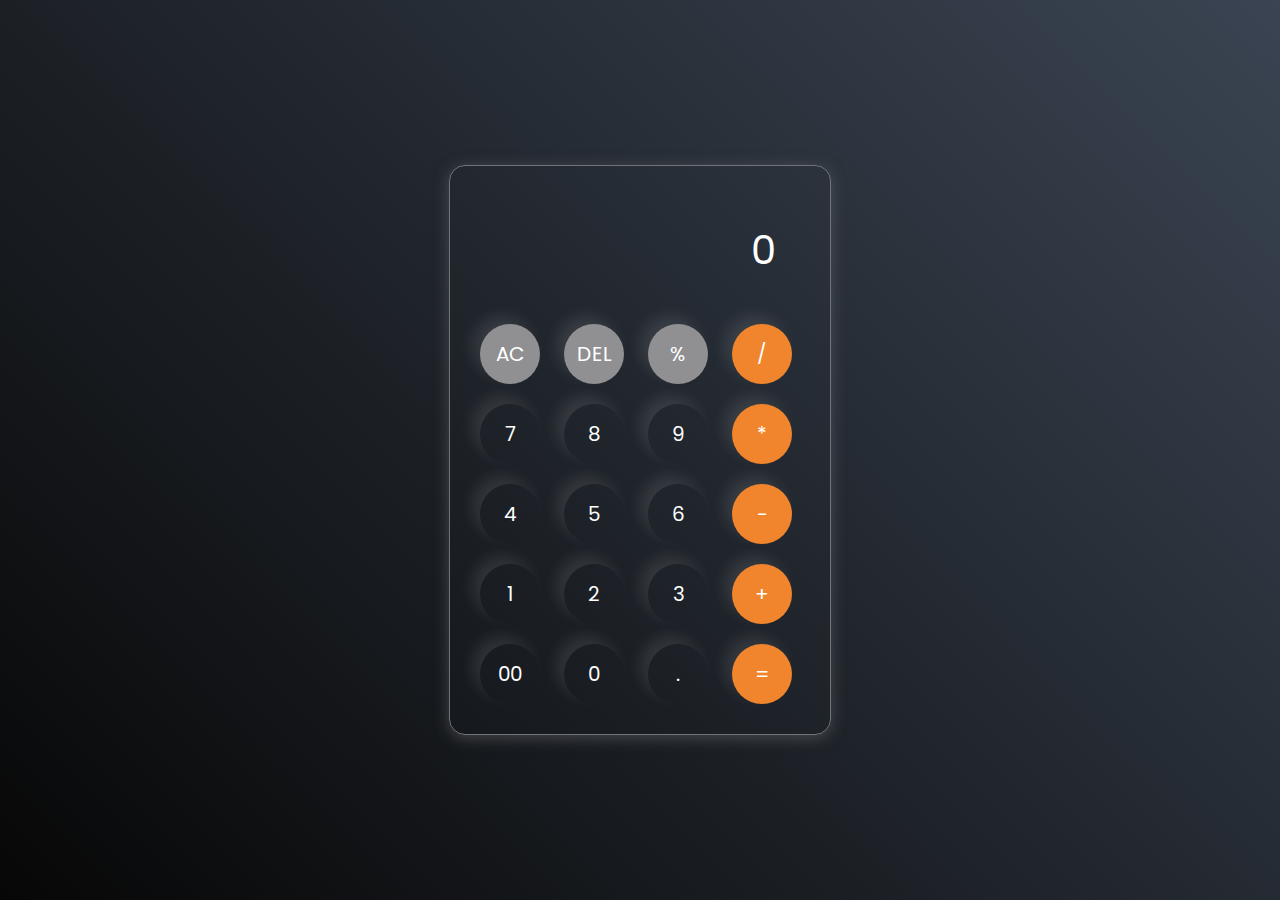
<file: index.html>
<!DOCTYPE html>
<html lang="en">
<head>
    <meta charset="UTF-8">
    <meta http-equiv="X-UA-Compatible" name="viewport" content="width=device-width, initial-scale=1.0">
    <title>Calculator</title>
    <link rel="stylesheet" href="styles.css">
</head>
<body>
    <div class="calculator">
       <input type="text" placeholder="0" id="inputBox">
       <div>
        <button type="button" class="grey">AC</button>
        <button type="button" class="grey">DEL</button>
        <button type="button" class="grey">%</button>
        <button type="button" class="operator">/</button>
       </div>
       <div>
        <button type="button">7</button>
        <button type="button">8</button>
        <button type="button">9</button>
        <button type="button" class="operator">*</button>
       </div>
       <div>
        <button type="button">4</button>
        <button type="button">5</button>
        <button type="button">6</button>
        <button type="button" class="operator">-</button>
       </div>
       <div>
        <button type="button">1</button>
        <button type="button">2</button>
        <button type="button">3</button>
        <button type="button" class="operator" >+</button>
       </div>
       <div>
        <button type="button">00</button>
        <button type="button">0</button>
        <button type="button">.</button>
        <button type="button" class="equalBtn">=</button>
       </div>
    </div>
    <script src="script.js"></script>
</body>
</html>
</file>
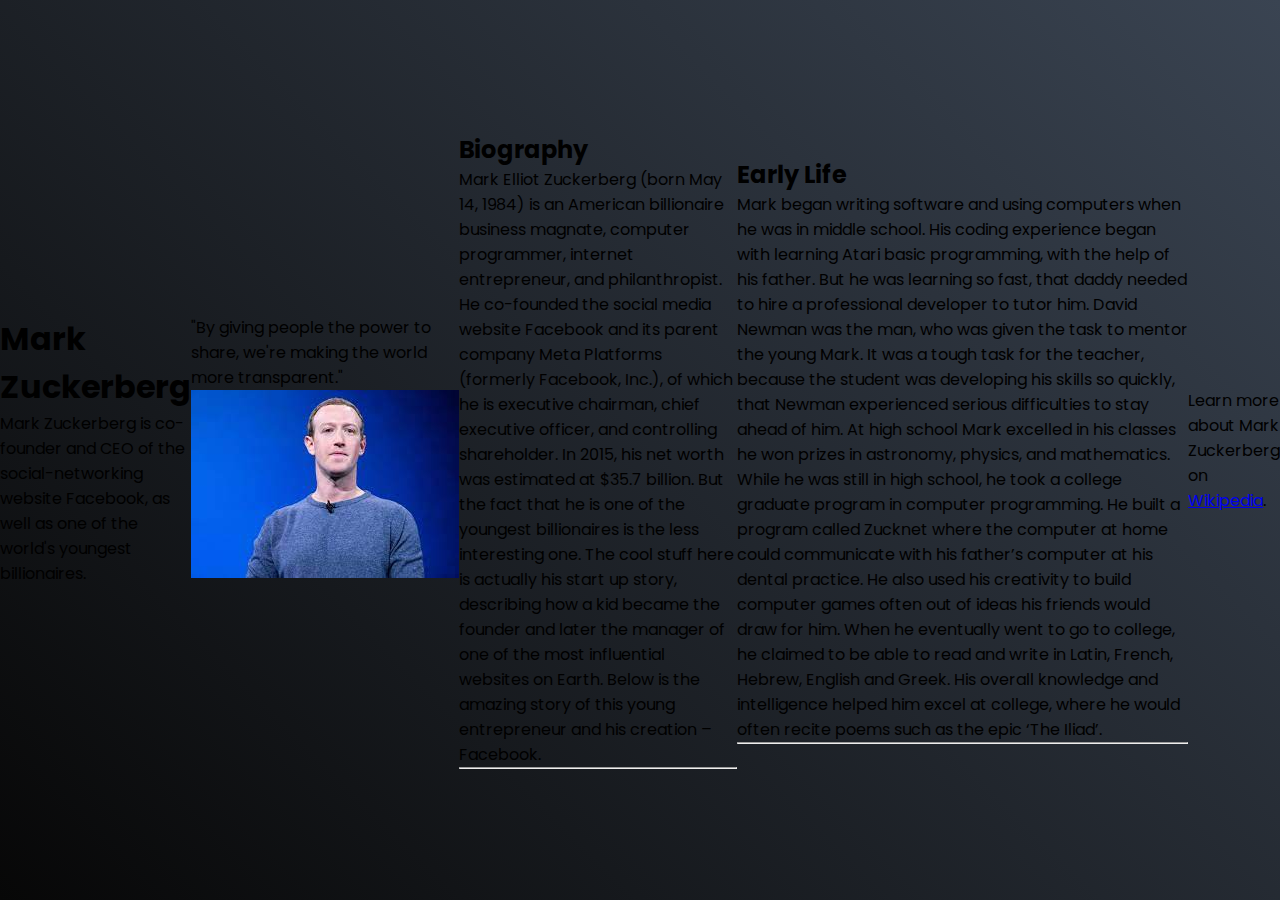
<file: index1.html>
<!DOCTYPE html>
<html lang="en">
<head>
    <meta charset="UTF-8">
    <meta name="viewport" content="width=device-width, initial-scale=1.0">
    <title>Tribute Page</title>
    <link rel="stylesheet" href="styles.css">
</head>
<body>
    <header class="header">
        <h1 class="title">Mark Zuckerberg</h1>
        <p class="description">Mark Zuckerberg is co-founder and CEO of the social-networking website Facebook, as well as one of the world's youngest billionaires.</p>
    </header>
    <section class="tribute">
        <blockquote>
            "By giving people the power to share, we're making the world more transparent."
        </blockquote>
        <img src = "[data-uri]" alt="Mark Zuckerberg Image">
    </section>
    <section class="bio">
        <h2>Biography</h2>
        <p>Mark Elliot Zuckerberg (born May 14, 1984) is an American billionaire business magnate, computer programmer, internet entrepreneur, and philanthropist. 
            He co-founded the social media website Facebook and its parent company Meta Platforms (formerly Facebook, Inc.), of which he is executive chairman, chief executive officer, and controlling shareholder. 
            In 2015, his net worth was estimated at $35.7 billion. But the fact that he is one of the youngest billionaires is the less interesting one.
            The cool stuff here is actually his start up story, describing how a kid became the founder and later the manager of one of the most influential websites on Earth. 
            Below is the amazing story of this young entrepreneur and his creation – Facebook.</p>
            <hr>
    </section>
    <section class="early_life">
        <h2>Early Life</h2>
        <p>Mark began writing software and using computers when he was in middle school. His coding experience began with learning Atari basic programming, with the help of his father.
            But he was learning so fast, that daddy needed to hire a professional developer to tutor him. David Newman was the man, who was given the task to mentor the young Mark.
            It was a tough task for the teacher, because the student was developing his skills so quickly, that Newman experienced serious difficulties to stay ahead of him.
            At high school Mark excelled in his classes he won prizes in astronomy, physics, and mathematics. While he was still in high school, he took a college graduate program in computer programming. 
            He built a program called Zucknet where the computer at home could communicate with his father’s computer at his dental practice. He also used his creativity to build computer games often out of ideas his friends would draw for him.
             When he eventually went to go to college, he claimed to be able to read and write in Latin, French, Hebrew, English and Greek. His overall knowledge and intelligence helped him excel at college, where he would often recite poems such as the epic ‘The Iliad’.
        </p>
            <hr>
    </section>
    <footer>
        <p>Learn more about Mark Zuckerberg on <a href="https://en.wikipedia.org/wiki/Mark_Zuckerberg" target="_blank" rel="noopener noreferrer">Wikipedia</a>.</p>
    </footer>
    
</body>
</html>
</file>
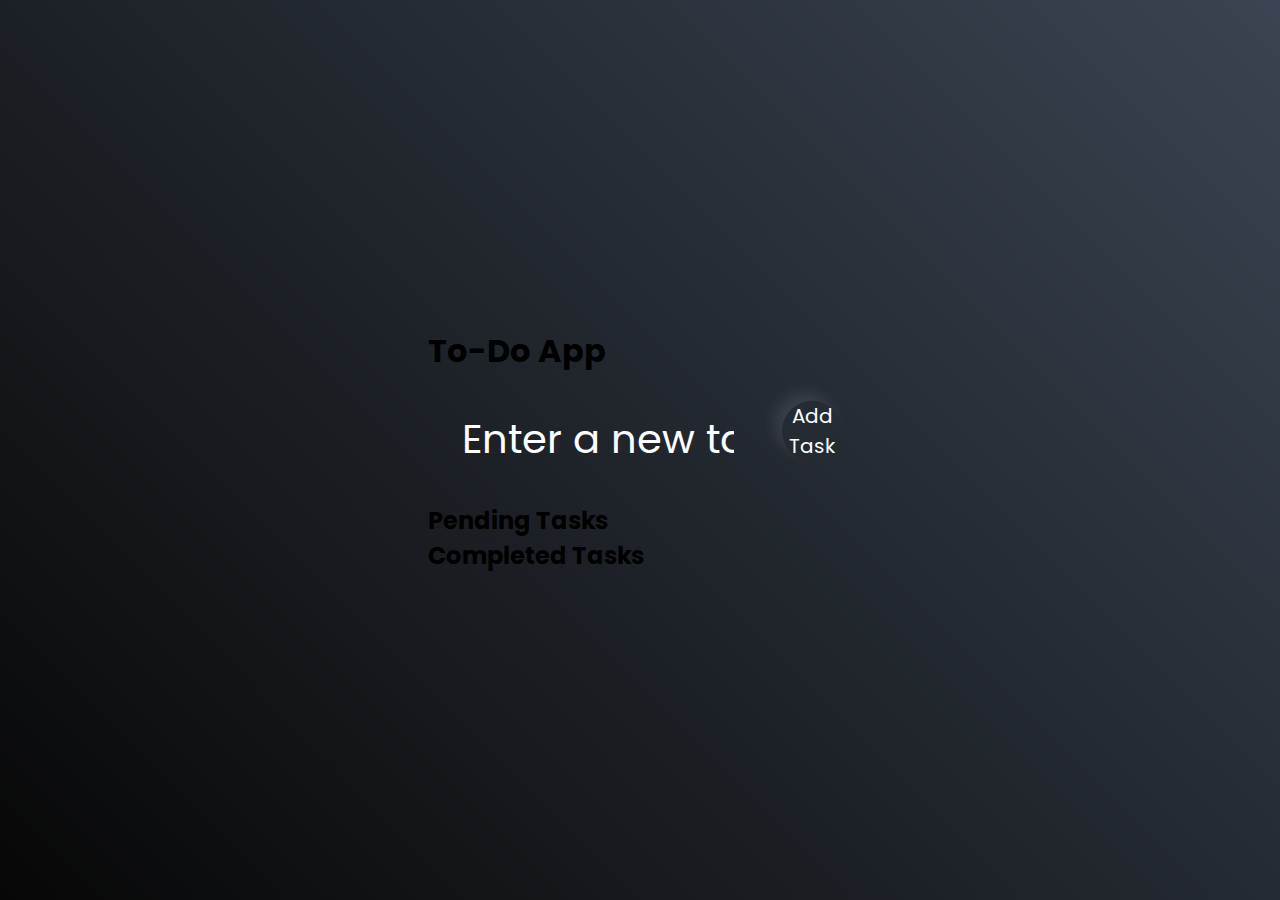
<file: index2.html>
<!DOCTYPE html>
<html lang="en">
<head>
    <meta charset="UTF-8">
    <meta name="viewport" content="width=device-width, initial-scale=1.0">
    <title>To-Do App</title>
    <link rel="stylesheet" href="styles.css">
</head>
<body>
    <div class="container">
        <h1 >To-Do App</h1>
        <input id="taskInput" type="text" placeholder="Enter a new task">
        <button id="addTaskButton">Add Task</button>
        <div class="tasks">
            <div class="pending-tasks">
                <h2>Pending Tasks</h2>
                <ul id="pendingTasks"></ul>
            </div>
            <div class="completed-tasks">
                <h2>Completed Tasks</h2>
                <ul id="completedTasks"></ul>
            </div>
        </div>
    </div>
    <script src="scripts.js"></script>
</body>
</html>
</file>
<file: styles.css>
@import url('https://fonts.googleapis.com/css2?family=Poppins:wght@500&display=swap');
*{
    margin: 0;
    padding: 0;
    box-sizing: border-box;
    font-family: 'Poppins', sans-serif;
}

body{
    width: 100%;
    height: 100vh;
    display: flex;
    justify-content: center;
    align-items: center;
    background: linear-gradient(45deg,#070707,#3a4452);
}

.calculator{
    border: 1px solid #717377;
    padding: 20px;
    border-radius: 16px;
    background: transparent;
    box-shadow: 0px 3px 15px rgba(113,115,119,0.5);

}

input{
    width: 320px;
    border: none;
    padding: 24px;
    margin: 10px;
    background: transparent;
    box-shadow: 0px 3px 15px rgbs(84, 84, 84, 0.1);
    font-size: 40px;
    text-align: right;
    cursor: pointer;
    color: #ffffff;
}
input::placeholder{
    color: #ffffff;

}
button{
    border: none;
    width: 60px;
    height: 60px;
    margin: 10px;
    border-radius: 50%;
    background: transparent;
    color: #ffffff;
    font-size: 20px;
    box-shadow: -8px -8px 15px rgba(255,255,255,0.1) ;
    cursor: pointer;

}
.equalBtn{
    background-color: hsl(27, 87%, 56%);
}
.operator{
    background-color:  hsl(27, 87%, 56%);
}
.grey{
    background-color: #909092;
}
</file>
